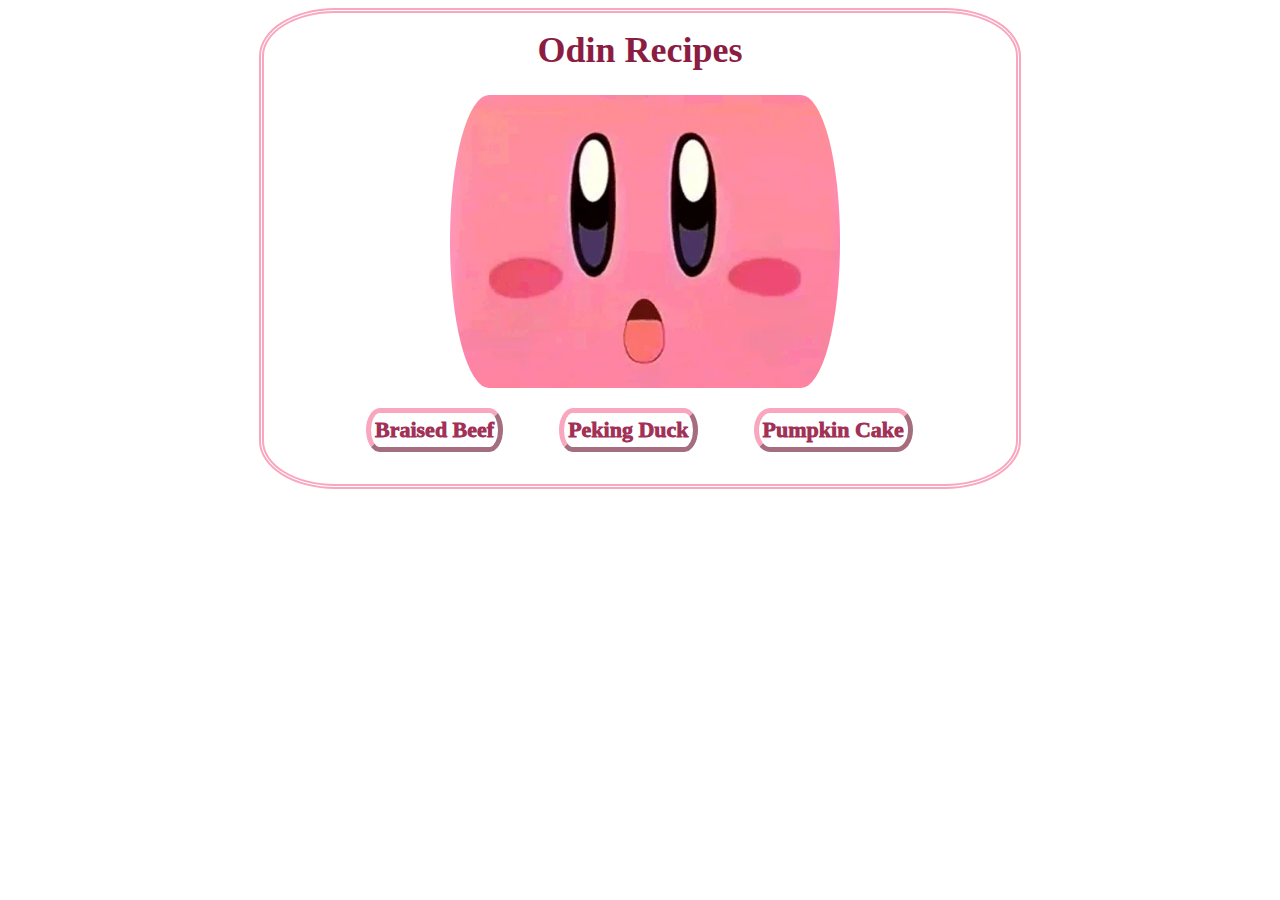
<file: index.html>
<!DOCTYPE html>

<html lang="en">
  <head>
    <meta charset="UTF-8">
    <title>Odin Recipes</title>
    <link rel="stylesheet" href="./css/styles.css">
  </head>

  <body>
    <div class="main-container">
      <h1 id="odin-recipes">Odin Recipes</h1>
      <img src="./img/kirby.gif" alt="Image of cat trying to eat" height="310" width="390">
      <div class="recipe-container">
        <ul>
          <li><a href="./recipes/braised-beef.html" target="_blank" rel="noopener noreferrer">Braised Beef</a></li>
          <li><a href="./recipes/peking-duck.html" target="_blank" rel="noopener noreferrer">Peking Duck</a></li>
          <li><a href="./recipes/pumpkin-cake.html" target="_blank" rel="noopener noreferrer">Pumpkin Cake</a></li>
        </ul>
      </div>
    </div>
  </body>
</html>
</file>
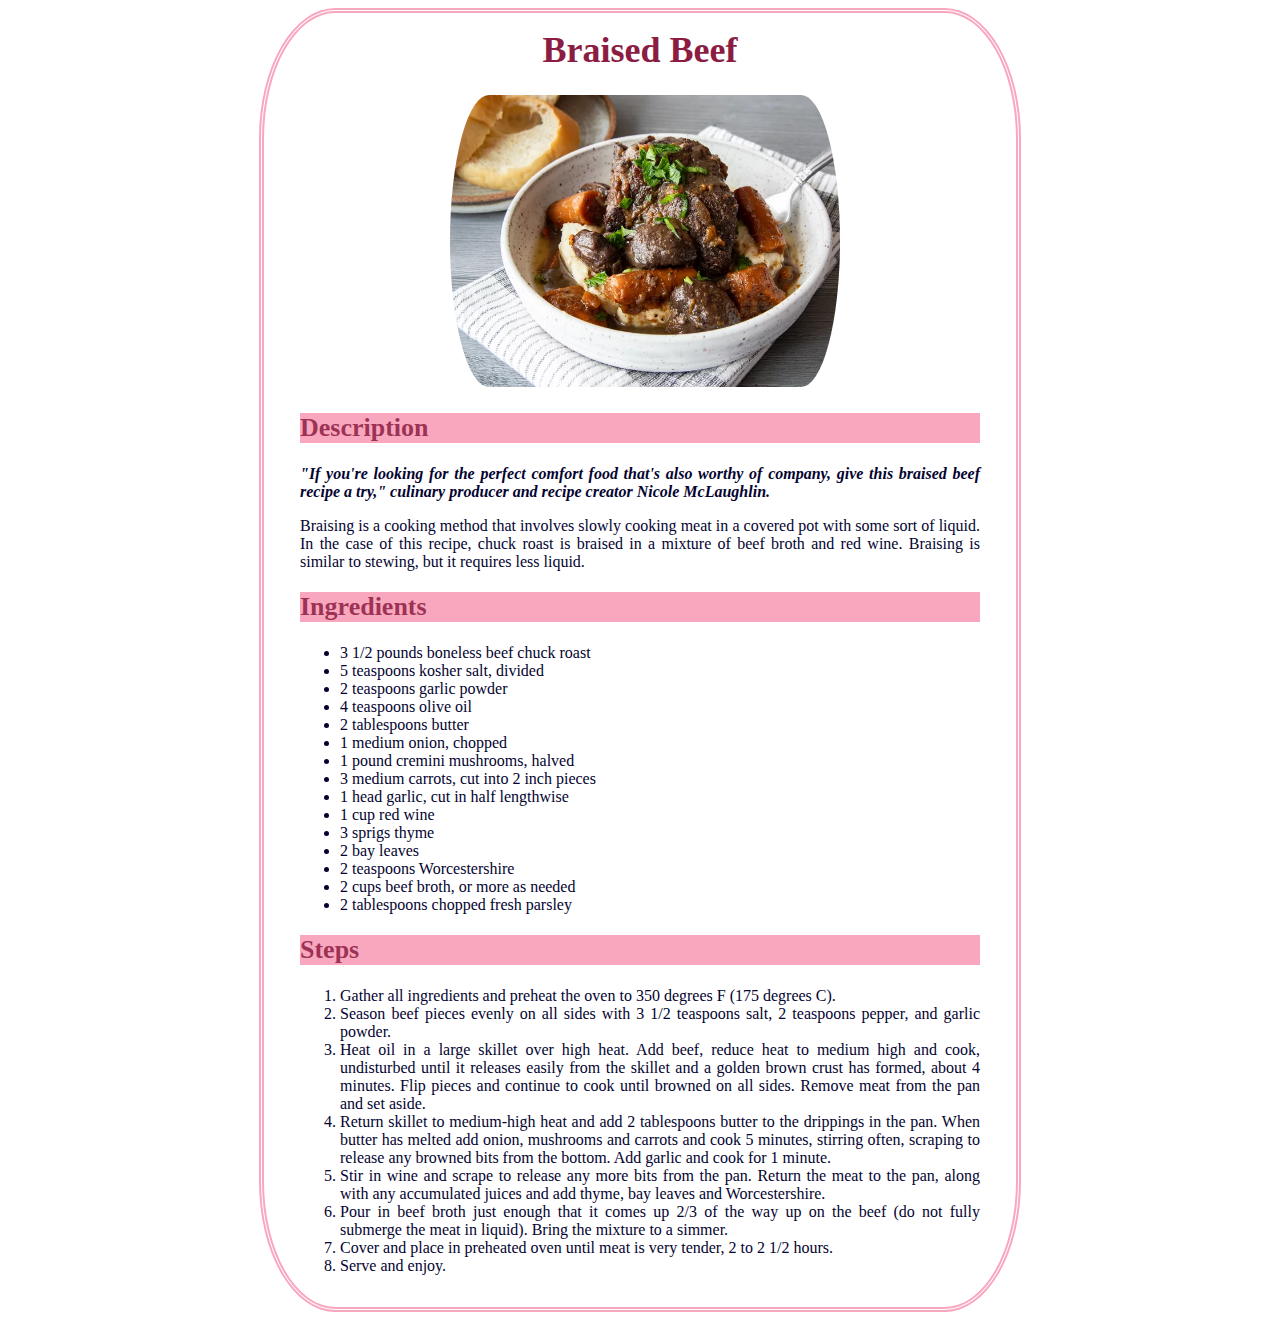
<file: recipes/braised-beef.html>
<!DOCTYPE html>

<html lang="en">
  <head>
    <meta charset="UTF-8">
    <title>Braised Beef</title>
    <link rel="stylesheet" href="../css/styles.css">
  </head>

  <body>
    <div class="main-container">
      <h1 id="braised-beef">Braised Beef</h1>

      <img src="../img/braised-beef.jpg" alt="Image of Braised Beef" height="310" width="390">
  
      <h2 class="sub-heading description">Description</h2>
  
      <p><strong><em>"If you're looking for the perfect comfort food that's also worthy of company, give this braised beef recipe a try," culinary producer and recipe creator Nicole McLaughlin.</em></strong></p>
  
      <p>Braising is a cooking method that involves slowly cooking meat in a covered pot with some sort of liquid. In the case of this recipe, chuck roast is braised in a mixture of beef broth and red wine. Braising is similar to stewing, but it requires less liquid.</p>
  
      <h2 class="sub-heading ingredients">Ingredients</h2>
  
      <ul>
        <li>3 1/2 pounds boneless beef chuck roast</li>
        <li>5 teaspoons kosher salt, divided</li>
        <li>2 teaspoons garlic powder</li>
        <li>4 teaspoons olive oil</li>
        <li>2 tablespoons butter</li>
        <li>1 medium onion, chopped</li>
        <li>1 pound cremini mushrooms, halved</li>
        <li>3 medium carrots, cut into 2 inch pieces</li>
        <li>1 head garlic, cut in half lengthwise</li>
        <li>1 cup red wine</li>
        <li>3 sprigs thyme</li>
        <li>2 bay leaves</li>
        <li>2 teaspoons Worcestershire</li>
        <li>2 cups beef broth, or more as needed</li>
        <li>2 tablespoons chopped fresh parsley</li>
      </ul>
  
      <h2 class="sub-heading steps">Steps</h2>
  
      <ol>
        <li>Gather all ingredients and preheat the oven to 350 degrees F (175 degrees C).</li>
        <li>Season beef pieces evenly on all sides with 3 1/2 teaspoons salt, 2 teaspoons pepper, and garlic powder.</li>
        <li>Heat oil in a large skillet over high heat. Add beef, reduce heat to medium high and cook, undisturbed until it releases easily from the skillet and a golden brown crust has formed, about 4 minutes. Flip pieces and continue to cook until browned on all sides. Remove meat from the pan and set aside.</li>
        <li>Return skillet to medium-high heat and add 2 tablespoons butter to the drippings in the pan. When butter has melted add onion, mushrooms and carrots and cook 5 minutes, stirring often, scraping to release any browned bits from the bottom. Add garlic and cook for 1 minute.</li>
        <li>Stir in wine and scrape to release any more bits from the pan. Return the meat to the pan, along with any accumulated juices and add thyme, bay leaves and Worcestershire.</li>
        <li>Pour in beef broth just enough that it comes up 2/3 of the way up on the beef (do not fully submerge the meat in liquid). Bring the mixture to a simmer.</li>
        <li>Cover and place in preheated oven until meat is very tender, 2 to 2 1/2 hours.</li>
        <li>Serve and enjoy.</li>
      </ol>
    </div>
  </body>
</html>
</file>
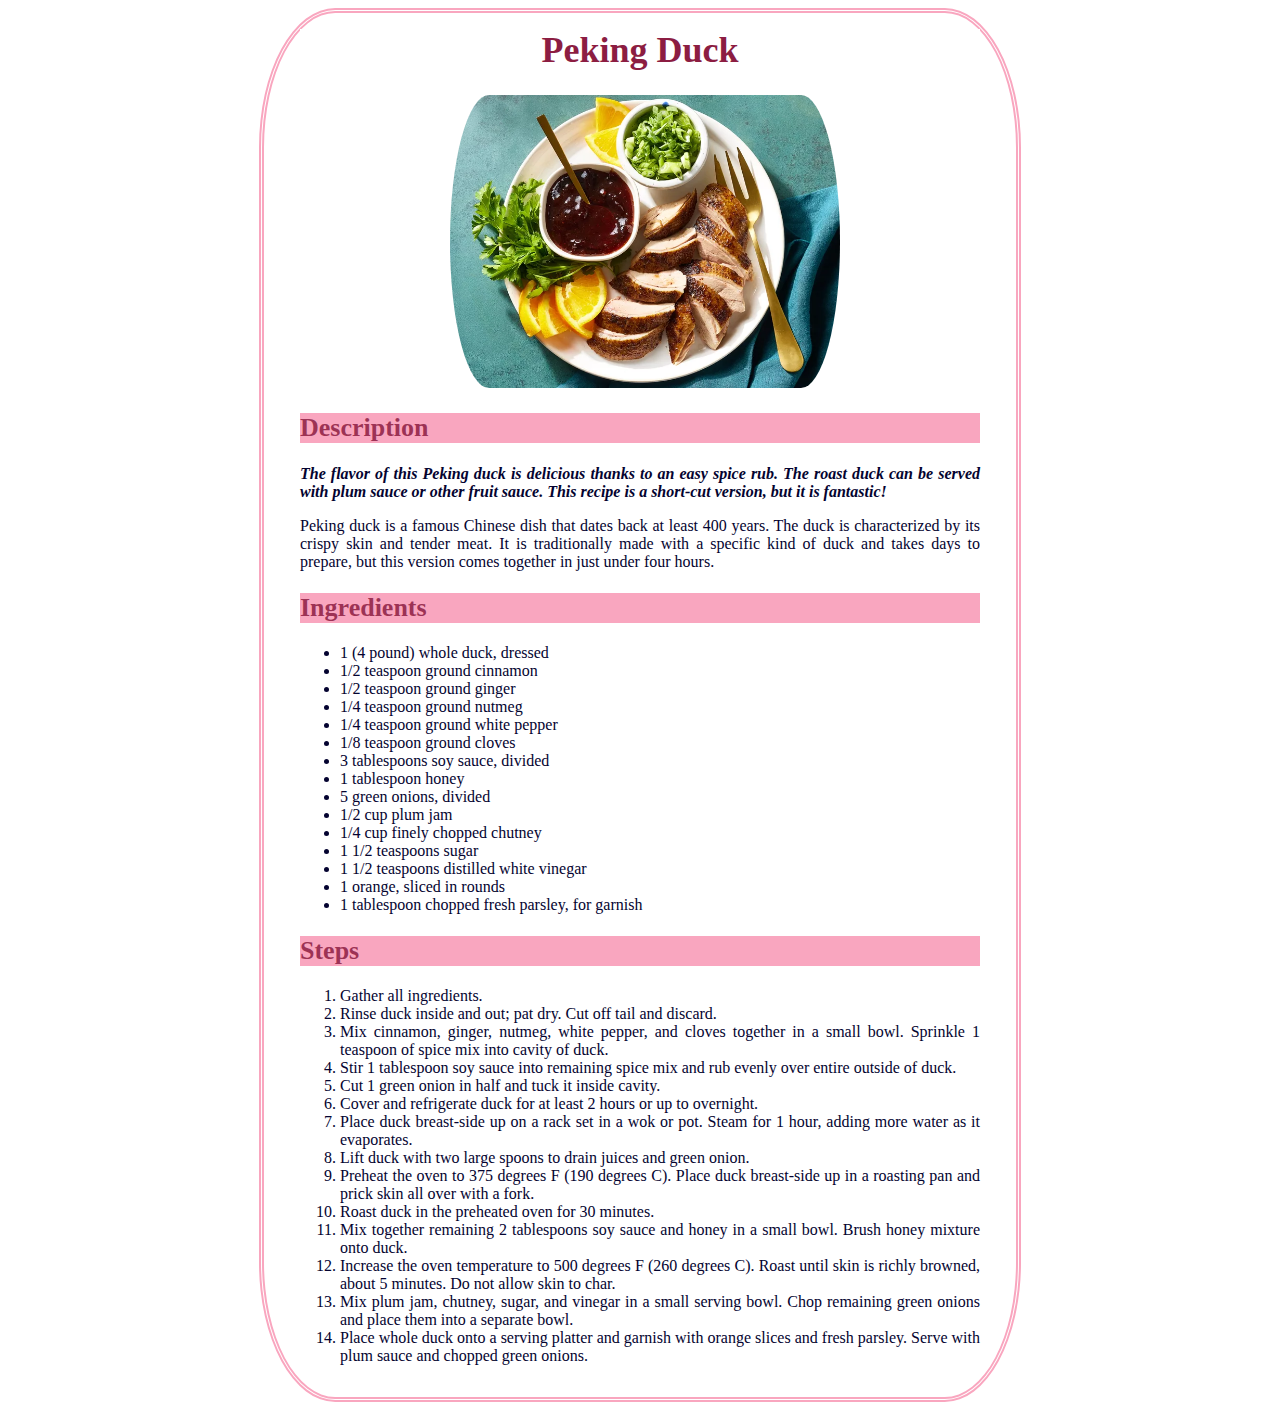
<file: recipes/peking-duck.html>
<!DOCTYPE html>

<html lang="en">
  <head>
    <meta charset="UTF-8">
    <title>Peking Duck</title>
    <link rel="stylesheet" href="../css/styles.css">
  </head>

  <body>
    <div class="main-container">
      <h1 id="peking-duck">Peking Duck</h1>

      <img src="../img/peking-duck.jpg" alt="Image of Peking Duck" height="310" width="390">
    
      <h2 class="sub-heading description">Description</h2>
    
      <p><strong><em>The flavor of this Peking duck is delicious thanks to an easy spice rub. The roast duck can be served with plum sauce or other fruit sauce. This recipe is a short-cut version, but it is fantastic!</em></strong></p>
    
      <p>Peking duck is a famous Chinese dish that dates back at least 400 years. The duck is characterized by its crispy skin and tender meat. It is traditionally made with a specific kind of duck and takes days to prepare, but this version comes together in just under four hours.</p>
    
      <h2 class="sub-heading ingredients">Ingredients</h2>
    
      <ul>
        <li>1 (4 pound) whole duck, dressed</li>
        <li>1/2 teaspoon ground cinnamon</li>
        <li>1/2 teaspoon ground ginger</li>
        <li>1/4 teaspoon ground nutmeg</li>
        <li>1/4 teaspoon ground white pepper</li>
        <li>1/8 teaspoon ground cloves</li>
        <li>3 tablespoons soy sauce, divided</li>
        <li>1 tablespoon honey</li>
        <li>5 green onions, divided</li>
        <li>1/2 cup plum jam</li>
        <li>1/4 cup finely chopped chutney</li>
        <li>1 1/2 teaspoons sugar</li>
        <li>1 1/2 teaspoons distilled white vinegar</li>
        <li>1 orange, sliced in rounds</li>
        <li>1 tablespoon chopped fresh parsley, for garnish</li>
      </ul>
    
      <h2 class="sub-heading steps">Steps</h2>
      
      <ol>
        <li>Gather all ingredients.</li>
        <li>Rinse duck inside and out; pat dry. Cut off tail and discard.</li>
        <li>Mix cinnamon, ginger, nutmeg, white pepper, and cloves together in a small bowl. Sprinkle 1 teaspoon of spice mix into cavity of duck.</li>
        <li>Stir 1 tablespoon soy sauce into remaining spice mix and rub evenly over entire outside of duck.</li>
        <li>Cut 1 green onion in half and tuck it inside cavity.</li>
        <li>Cover and refrigerate duck for at least 2 hours or up to overnight.</li>
        <li>Place duck breast-side up on a rack set in a wok or pot. Steam for 1 hour, adding more water as it evaporates.</li>
        <li>Lift duck with two large spoons to drain juices and green onion.</li>
        <li>Preheat the oven to 375 degrees F (190 degrees C). Place duck breast-side up in a roasting pan and prick skin all over with a fork.</li>
        <li>Roast duck in the preheated oven for 30 minutes.</li>
        <li>Mix together remaining 2 tablespoons soy sauce and honey in a small bowl. Brush honey mixture onto duck.</li>
        <li>Increase the oven temperature to 500 degrees F (260 degrees C). Roast until skin is richly browned, about 5 minutes. Do not allow skin to char.</li>
        <li>Mix plum jam, chutney, sugar, and vinegar in a small serving bowl. Chop remaining green onions and place them into a separate bowl.</li>
        <li>Place whole duck onto a serving platter and garnish with orange slices and fresh parsley. Serve with plum sauce and chopped green onions.</li>
      </ol>
    </div>
  </body>
</html>
</file>
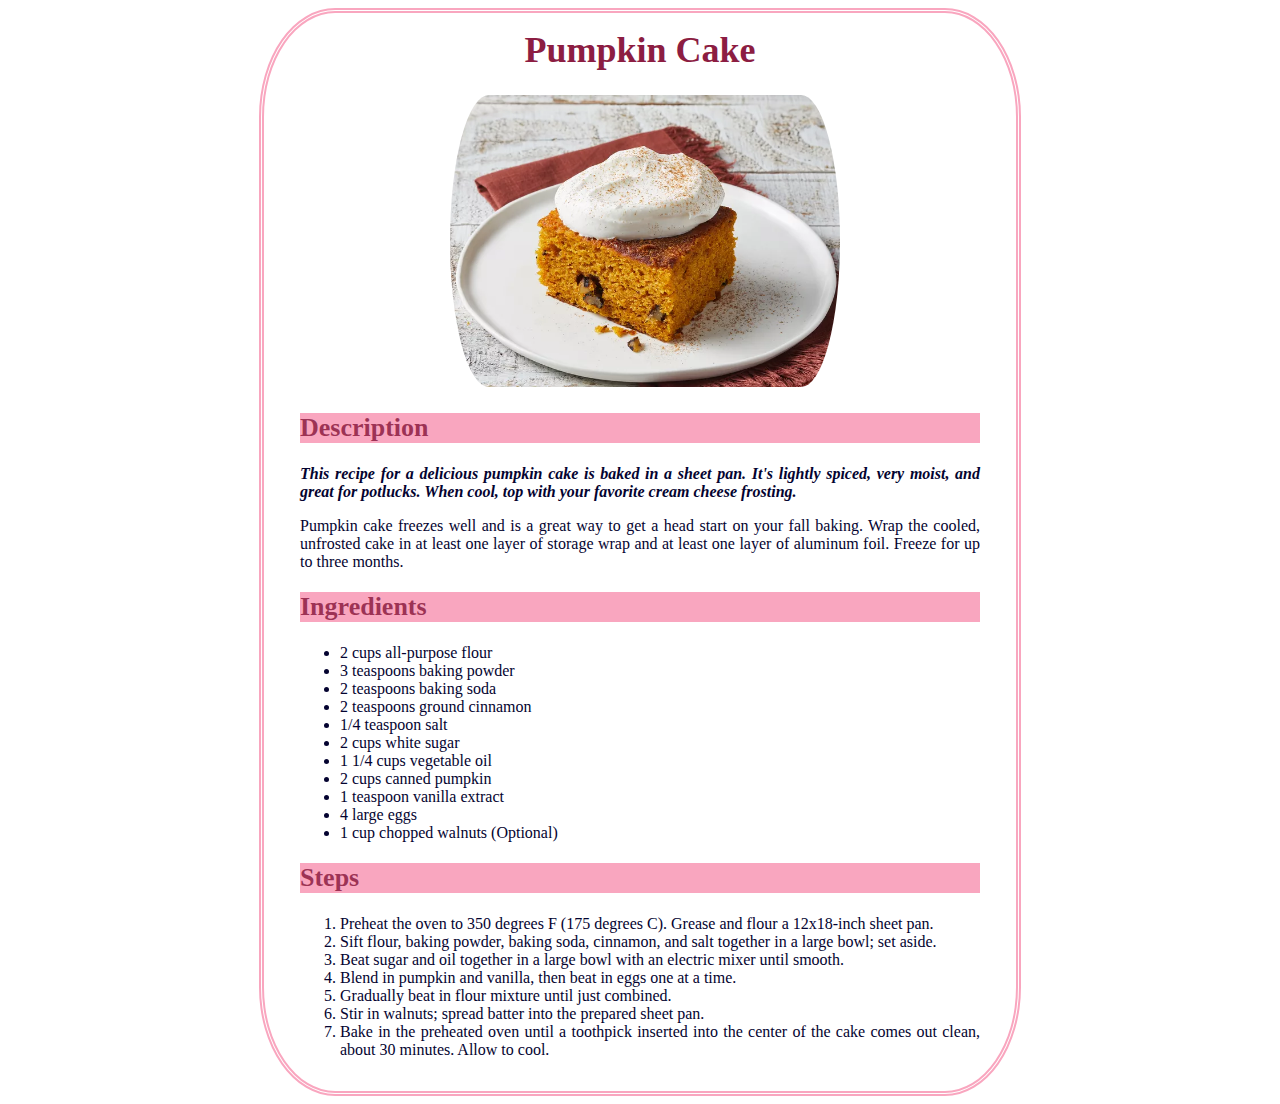
<file: recipes/pumpkin-cake.html>
<!DOCTYPE html>

<html lang="en">
  <head>
    <meta charset="UTF-8">
    <title>Pumpkin Cake</title>
    <link rel="stylesheet" href="../css/styles.css">
  </head>

  <body>
    <div class="main-container">
      <h1 id="pumpkin-cake">Pumpkin Cake</h1>

      <img src="../img/pumpkin-cake.jpg" alt="Image of Pumpkin Cake" height="310" width="390">
  
      <h2 class="sub-heading description">Description</h2>
  
      <p><strong><em>This recipe for a delicious pumpkin cake is baked in a sheet pan. It's lightly spiced, very moist, and great for potlucks. When cool, top with your favorite cream cheese frosting.</em></strong></p>
  
      <p>Pumpkin cake freezes well and is a great way to get a head start on your fall baking. Wrap the cooled, unfrosted cake in at least one layer of storage wrap and at least one layer of aluminum foil. Freeze for up to three months.</p>
  
      <h2 class="sub-heading ingredients">Ingredients</h2>
  
      <ul>
        <li>2 cups all-purpose flour</li>
        <li>3 teaspoons baking powder</li>
        <li>2 teaspoons baking soda</li>
        <li>2 teaspoons ground cinnamon</li>
        <li>1/4 teaspoon salt</li>
        <li>2 cups white sugar</li>
        <li>1 1/4 cups vegetable oil</li>
        <li>2 cups canned pumpkin</li>
        <li>1 teaspoon vanilla extract</li>
        <li>4 large eggs</li>
        <li>1 cup chopped walnuts (Optional)</li>
      </ul>
  
      <h2 class="sub-heading steps">Steps</h2>
  
      <ol>
        <li>Preheat the oven to 350 degrees F (175 degrees C). Grease and flour a 12x18-inch sheet pan.</li>
        <li>Sift flour, baking powder, baking soda, cinnamon, and salt together in a large bowl; set aside.</li>
        <li>Beat sugar and oil together in a large bowl with an electric mixer until smooth.</li>
        <li>Blend in pumpkin and vanilla, then beat in eggs one at a time.</li>
        <li>Gradually beat in flour mixture until just combined.</li>
        <li>Stir in walnuts; spread batter into the prepared sheet pan.</li>
        <li>Bake in the preheated oven until a toothpick inserted into the center of the cake comes out clean, about 30 minutes. Allow to cool.</li>
      </ol>
    </div>
  </body>
</html>
</file>
<file: css/styles.css>
* {
  background-color: rgb(255, 255, 255);
  font-family: "Times New Roman", "Georgia", "Garamond", serif;
}

h1 {
  font-size: 36px;
  color: rgb(140, 29, 66);
  margin-top: 0;
}

.sub-heading {
  font-size: 26px;
  color: rgba(140, 29, 66, 0.855);
}

#odin-recipes,
#braised-beef,
#peking-duck,
#pumpkin-cake {
  text-align: center;
}

.sub-heading.description,
.sub-heading.ingredients,
.sub-heading.steps {
  background-color: rgb(249, 166, 191);
}

p,
ul li,
ol li {
  font-size: 16px;
  color: hsl(241, 89%, 10%);
  font-weight: 500;
}

img {
  height: auto;
  width: 390px;
  margin: 0 150px;
  border-radius: 10% / 50%;
}

.main-container {
  width: 680px;
  margin: 0 auto;
  border: thick double rgb(249, 166, 191);
  text-align: justify;
  border-radius: 10% / 10%;
  padding: 16px 36px;
}

.recipe-container li {
  border: 1.5mm outset rgb(249, 166, 191);
  display: inline-block;
  font-size: 22px;
  font-weight: 1000;
  margin: 0 26px;
  padding: 4px;
  border-radius: 10% / 50%;
}

.recipe-container a {
  text-decoration: none;
  color: rgb(161, 49, 86);
}
</file>
